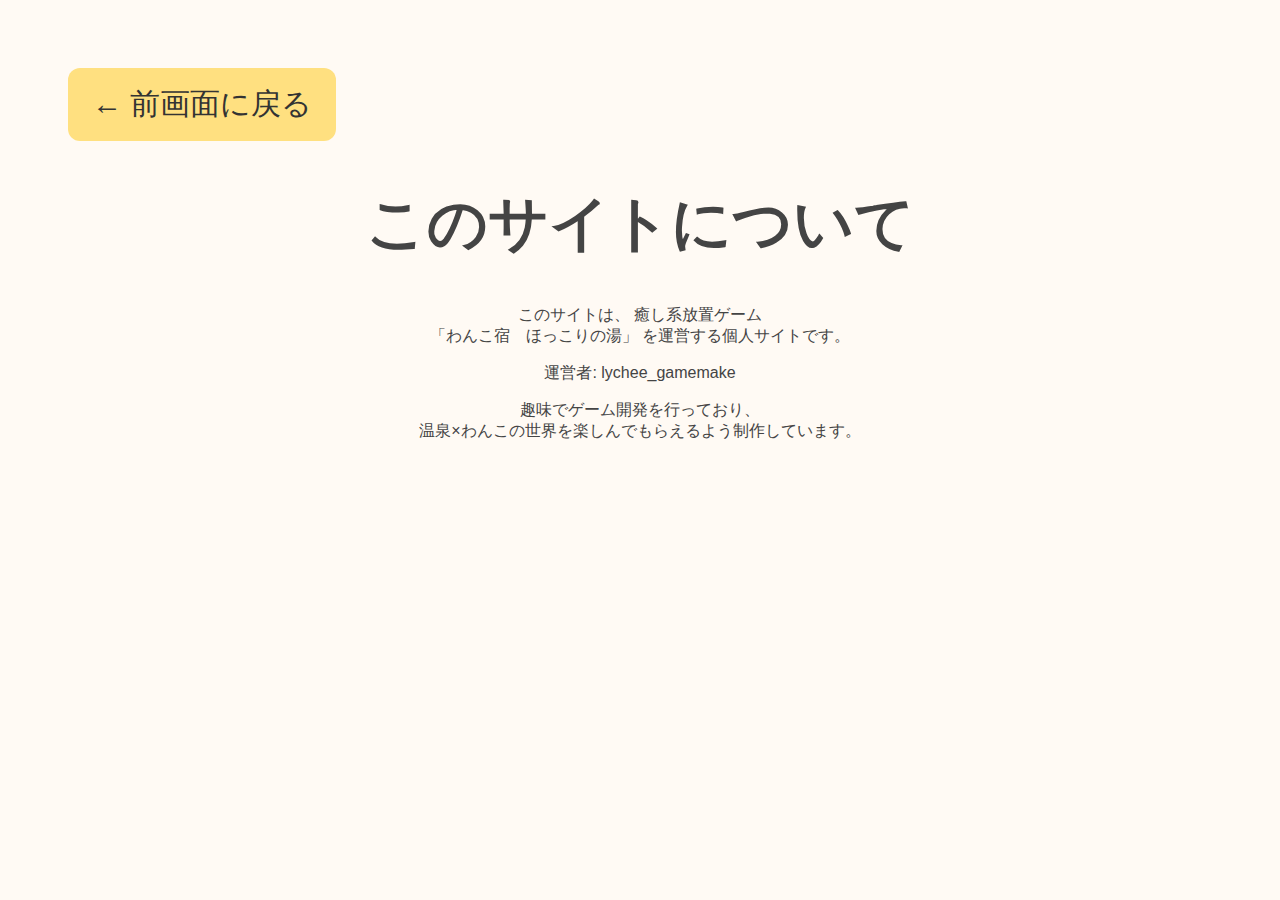
<file: about.html>
<!DOCTYPE html>
<html lang="ja">

<head>
    <meta charset="UTF-8" name="about" content="このサイトについて" />
    <title>このサイトについて</title>
    <link rel="stylesheet" href="style/common.css" />
</head>

<body>
    <a href="setting.html" class="back-button">← 前画面に戻る</a>
    <br><br>
    <h1>このサイトについて</h1>
    <p class="text">このサイトは、 癒し系放置ゲーム<br>
        「わんこ宿　ほっこりの湯」 を運営する個人サイトです。</p>
    <p class="text">運営者: lychee_gamemake</p>
    <p class="text">趣味でゲーム開発を行っており、<br>
        温泉×わんこの世界を楽しんでもらえるよう制作しています。</p>
</body>

</html>
</file>
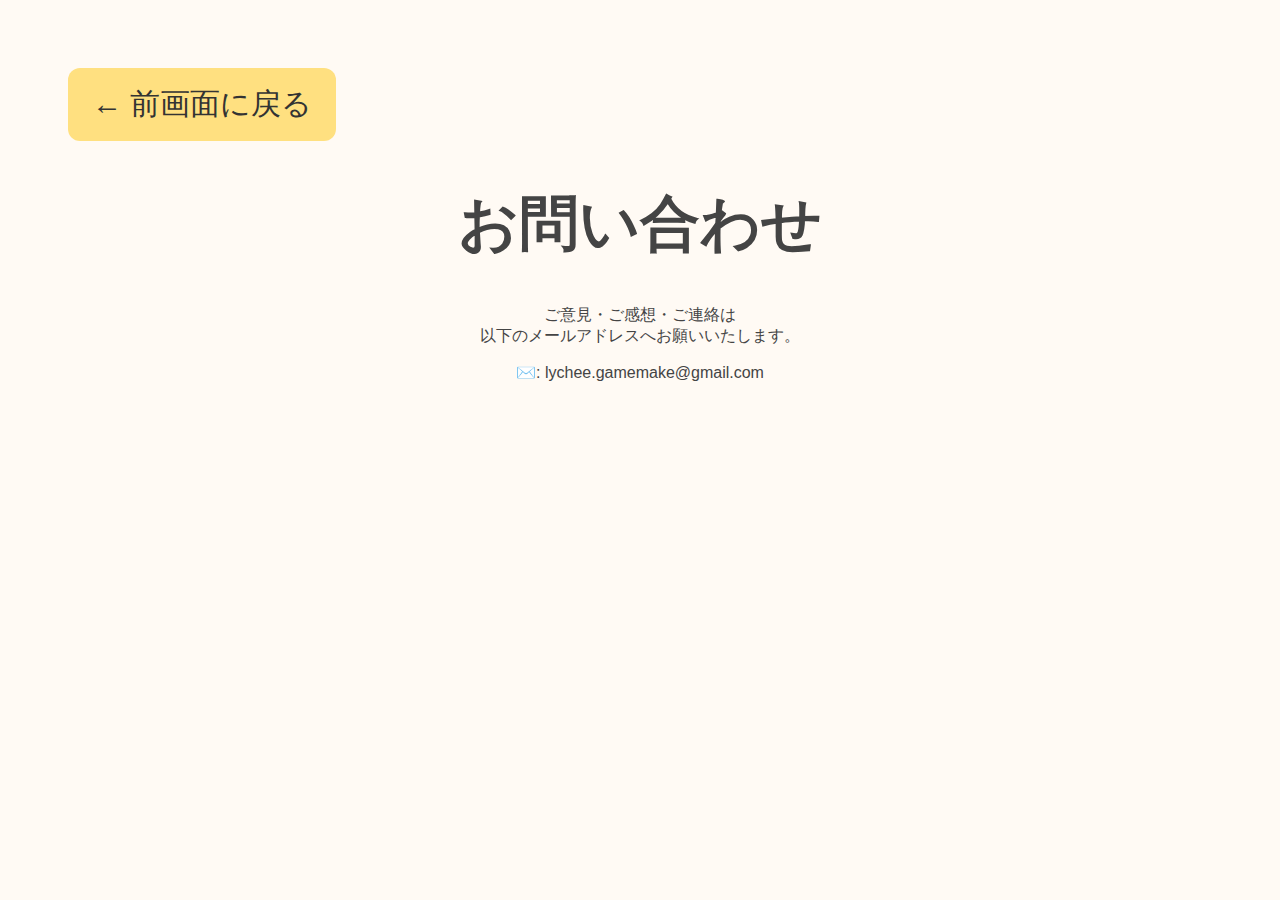
<file: contact.html>
<!DOCTYPE html>
<html lang="ja">

<head>
    <meta charset="UTF-8" name="contact" content="お問い合わせ" />
    <title>お問い合わせ</title>
    <link rel="stylesheet" href="style/common.css" />
</head>

<body>
    <a href="setting.html" class="back-button">← 前画面に戻る</a>
    <br><br>
    <h1>お問い合わせ</h1>
    <p class="text">ご意見・ご感想・ご連絡は<br>
        以下のメールアドレスへお願いいたします。</p>
    <p class="text">✉️: lychee.gamemake@gmail.com</p>
</body>

</html>
</file>
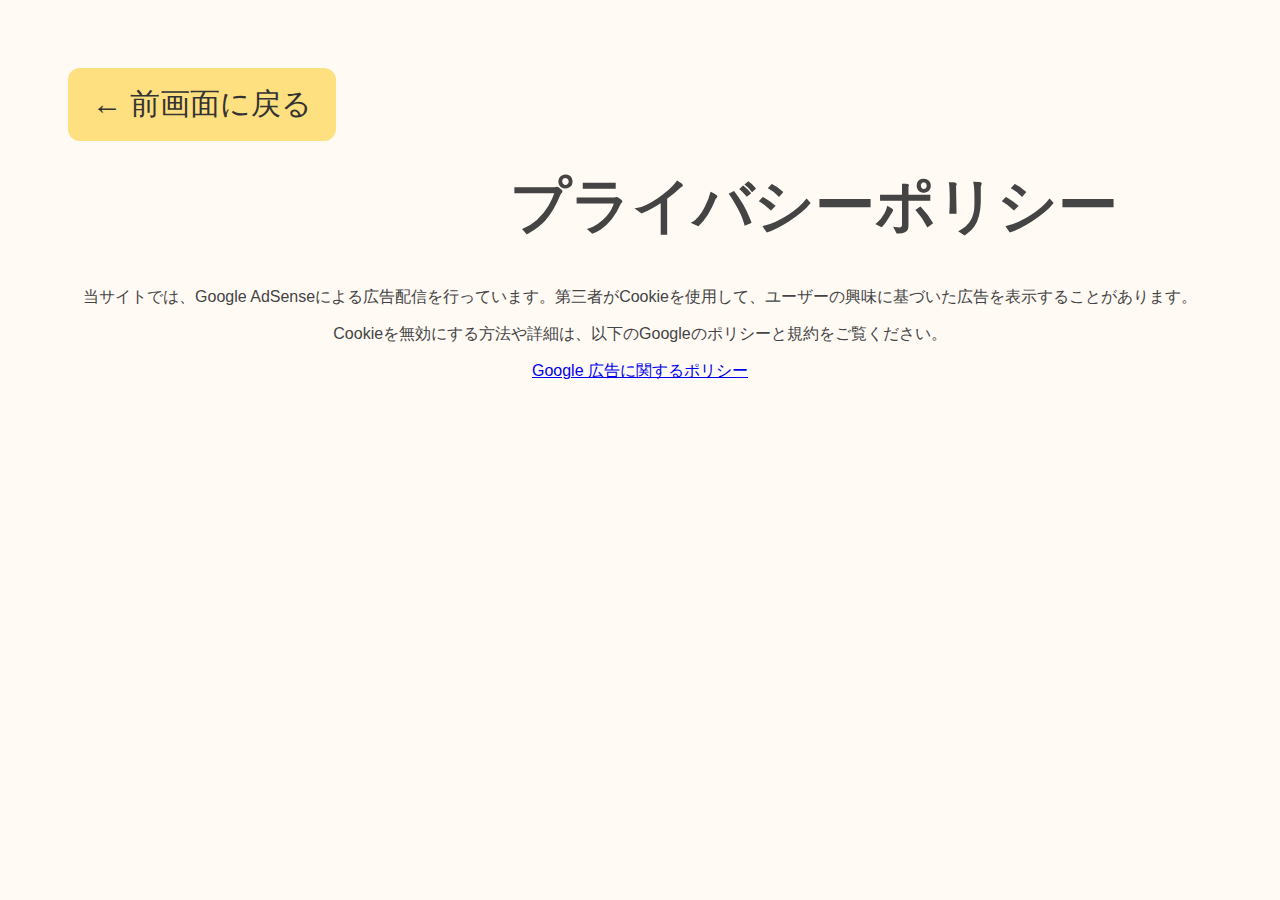
<file: policy.html>
<!DOCTYPE html>
<html lang="ja">

<head>
    <meta charset="UTF-8" name="policy" content="プライバシーポリシー" />
    <title>プライバシーポリシー</title>
    <link rel="stylesheet" href="style/common.css" />
</head>

<body>
    <a href="setting.html" class="back-button">← 前画面に戻る</a>
    <br>
    <h1>プライバシーポリシー</h1>
    <p class="text">当サイトでは、Google AdSenseによる広告配信を行っています。第三者がCookieを使用して、ユーザーの興味に基づいた広告を表示することがあります。</p>
    <p class="text">Cookieを無効にする方法や詳細は、以下のGoogleのポリシーと規約をご覧ください。</p>
    <p class="text"><a href="https://policies.google.com/technologies/ads?hl=ja">Google 広告に関するポリシー</a></p>
</body>

</html>
</file>
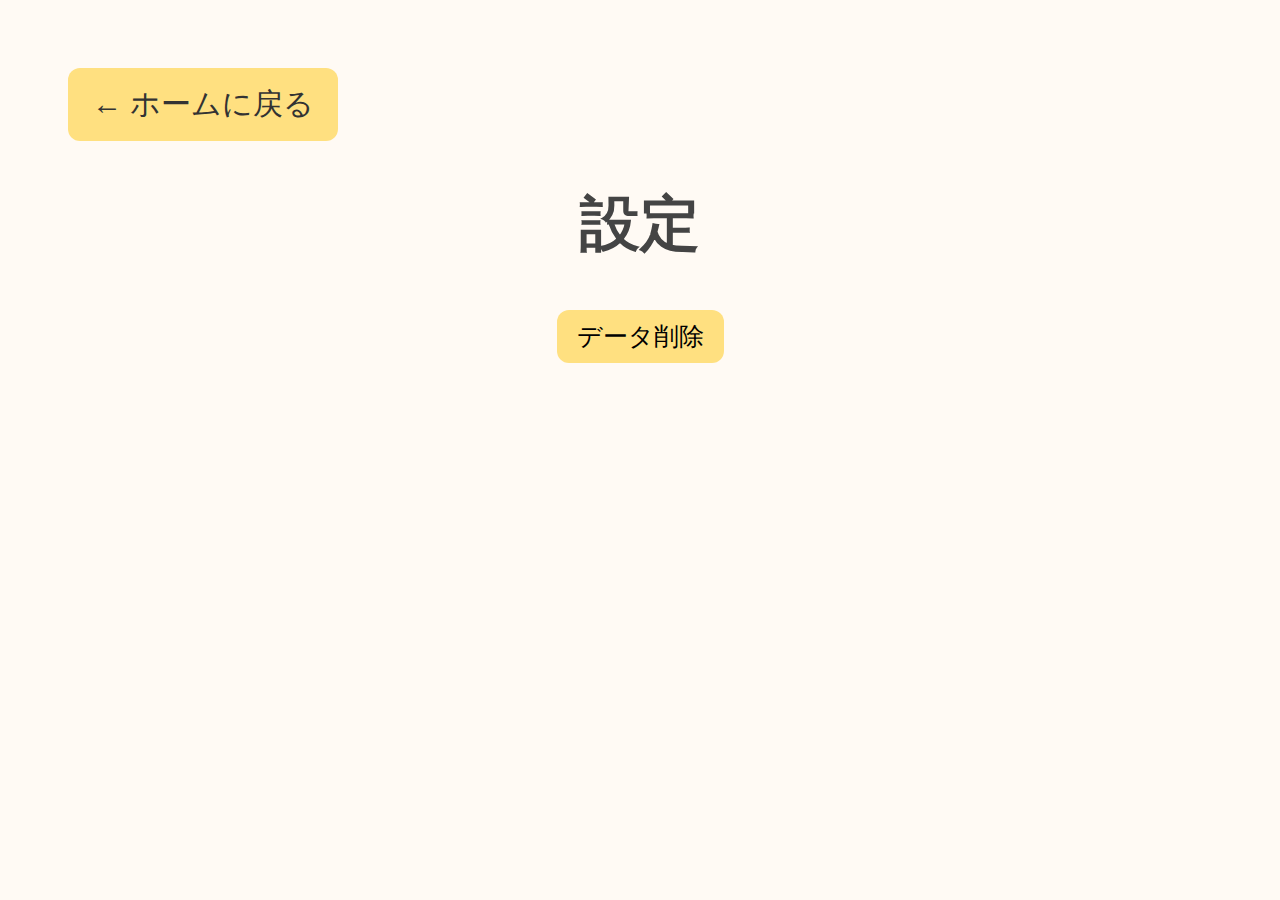
<file: setting.html>
<!DOCTYPE html>
<html lang="ja">

<head>
    <meta charset="UTF-8" />
    <title>設定画面</title>
    <link rel="stylesheet" href="style/common.css" />
    <script async src="https://pagead2.googlesyndication.com/pagead/js/adsbygoogle.js?client=ca-pub-9251939652285347"
        crossorigin="anonymous"></script>
</head>

<body>
    <a href="index.html" class="back-button">← ホームに戻る</a>
    <br><br>
    <h1>設定</h1>

    <button id="resetAllBtn" font-size="30px">データ削除</button>

    <script>
        const resetAllBtn = document.getElementById("resetAllBtn");

        resetAllBtn.addEventListener("click", () => {
            if (confirm("本当にデータを全部消しますか？")) {
                localStorage.clear();

                // ゲージの変数リセット
                hunger = 3;
                mood = 3;

                alert("データをすべて削除しました");
            }
        });
    </script>
</body>

</html>
</file>
<file: style/common.css>
body {
    font-family: sans-serif;
    background: #fffaf4;
    color: #444;
    text-align: center;
    padding: 20px;
}

h1 {
    font-size: 60px;
    text-align: center;
    margin-top: 120px;
    color: #444;
}

button {
    font-size: 25px;
    margin: 5px;
    padding: 10px 20px;
    border-radius: 12px;
    border: none;
    background: #ffe080;
    cursor: pointer;
}

#filter button {
    font-size: 30px;
    padding: 16px 24px;
    margin: 5px;
    border-radius: 12px;
}

#filter {
    text-align: center;
    /* ボタンを中央揃えに */
    margin-top: 20px;
}

.container {
    font-size: 25px;
    line-height: 0.5;
    display: flex;
    flex-wrap: wrap;
    justify-content: center;
    gap: 20px;
    margin-top: 20px;
}

.card {
    background: #fff;
    border: 1px solid #eee;
    border-radius: 12px;
    padding: 10px;
    width: 200px;
    box-shadow: 0 2px 4px rgba(0, 0, 0, 0.1);
}

.card.level-1 {
    background-color: #fff;
}

.card.level-2 {
    background-color: #e6f0ff;
}

.card.level-3 {
    background-color: #d1f0a3;
}

.card.level-4 {
    background-color: #fff9c4;
}

.card.level-5 {
    background-color: #ffe6e6;
}

.card img {
    width: 100%;
    border-radius: 8px;
}

.modal {
    display: none;
    position: fixed;
    top: 0;
    left: 0;
    width: 100%;
    height: 100%;
    background: rgba(0, 0, 0, 0.4);
    display: flex;
    align-items: center;
    justify-content: center;
    z-index: 100;
}

.hidden {
    display: none;
}

.modal-content {
    font-size: 25px;
    line-height: 0.5;
    background: #fff;
    padding: 20px;
    border-radius: 12px;
    width: 600px;
    text-align: center;
    position: relative;
}

.modal-content img {
    width: 100%;
    border-radius: 8px;
}

.close-button {
    position: absolute;
    top: 10px;
    right: 14px;
    font-size: 30px;
    cursor: pointer;
}

.back-button {
    margin: 40px;
    padding: 16px 24px;
    background-color: #ffe080;
    color: #333;
    text-decoration: none;
    border-radius: 12px;
    font-size: 30px;
    transition: background 0.2s;
    float: left;
}

.back-button:hover {
    background-color: #aaaaff;
}

.enhance-button.disabled {
    opacity: 0.5;
    cursor: not-allowed;
}
</file>
